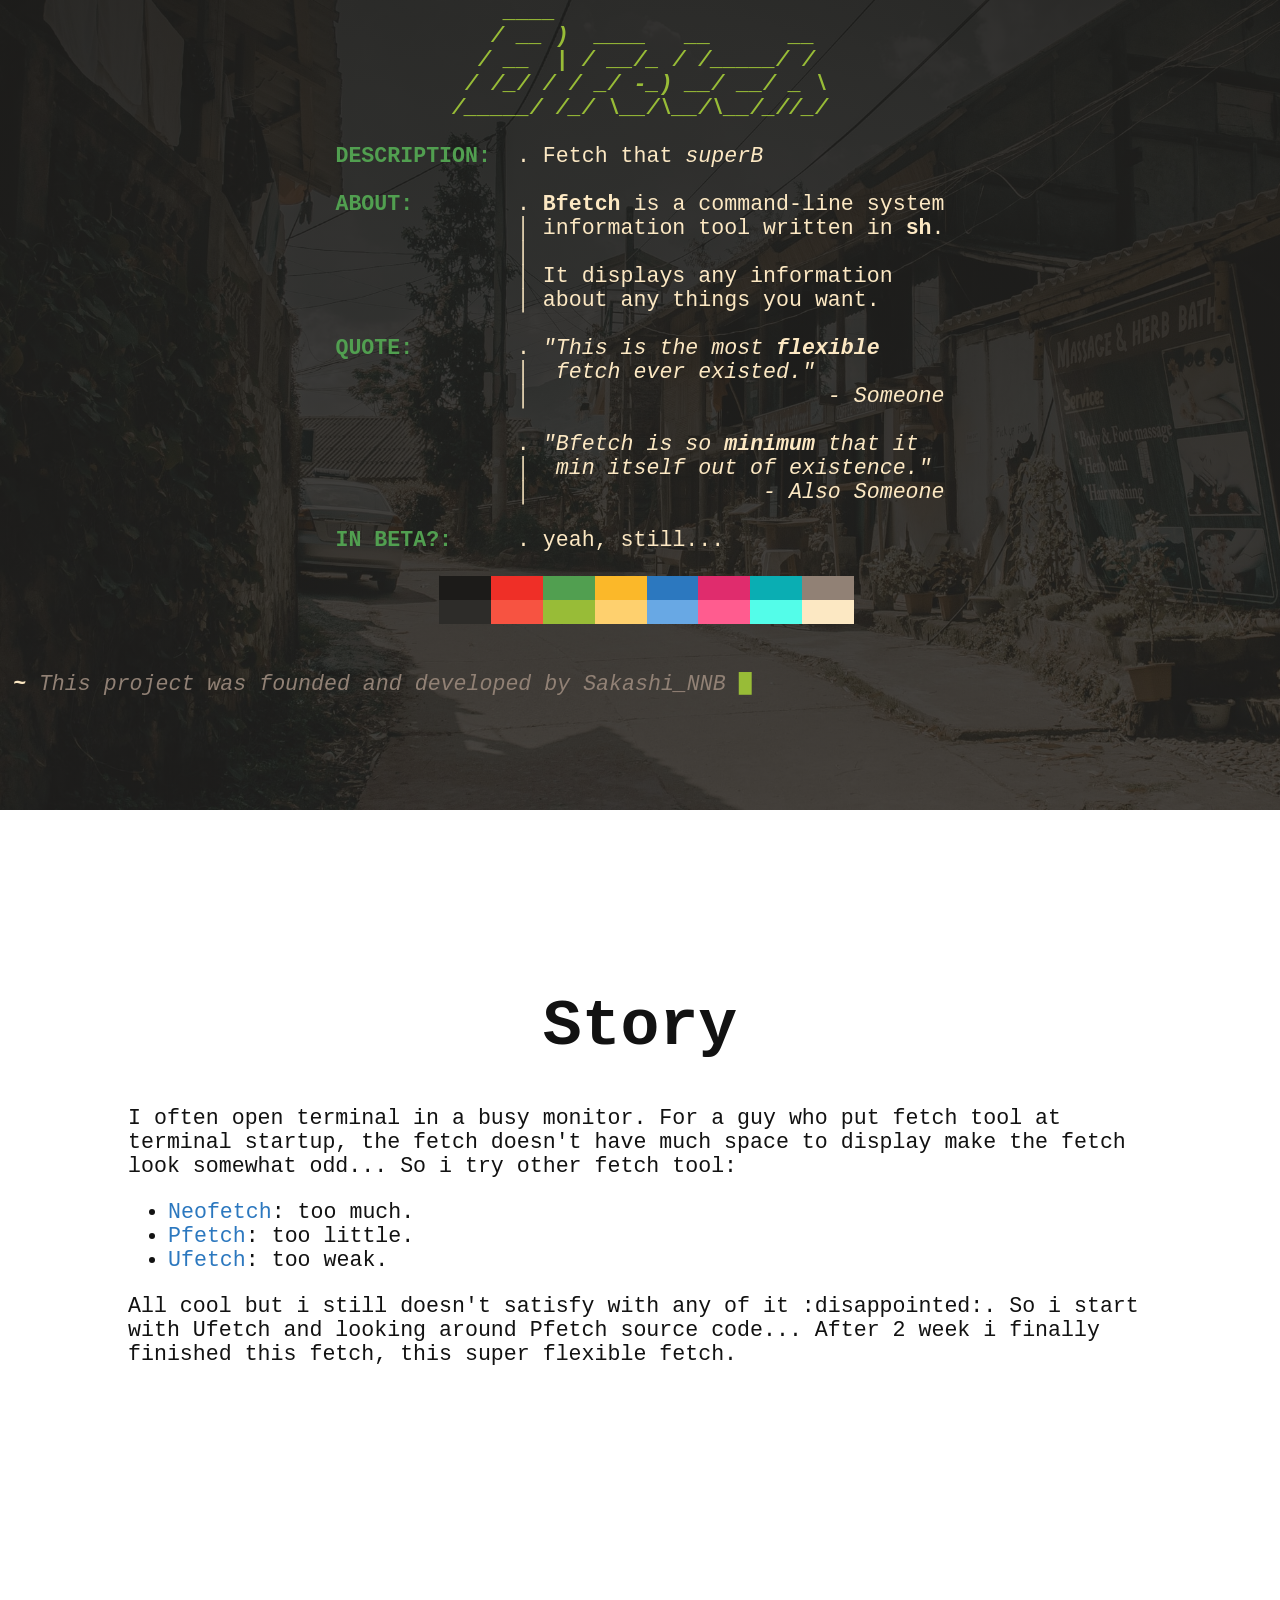
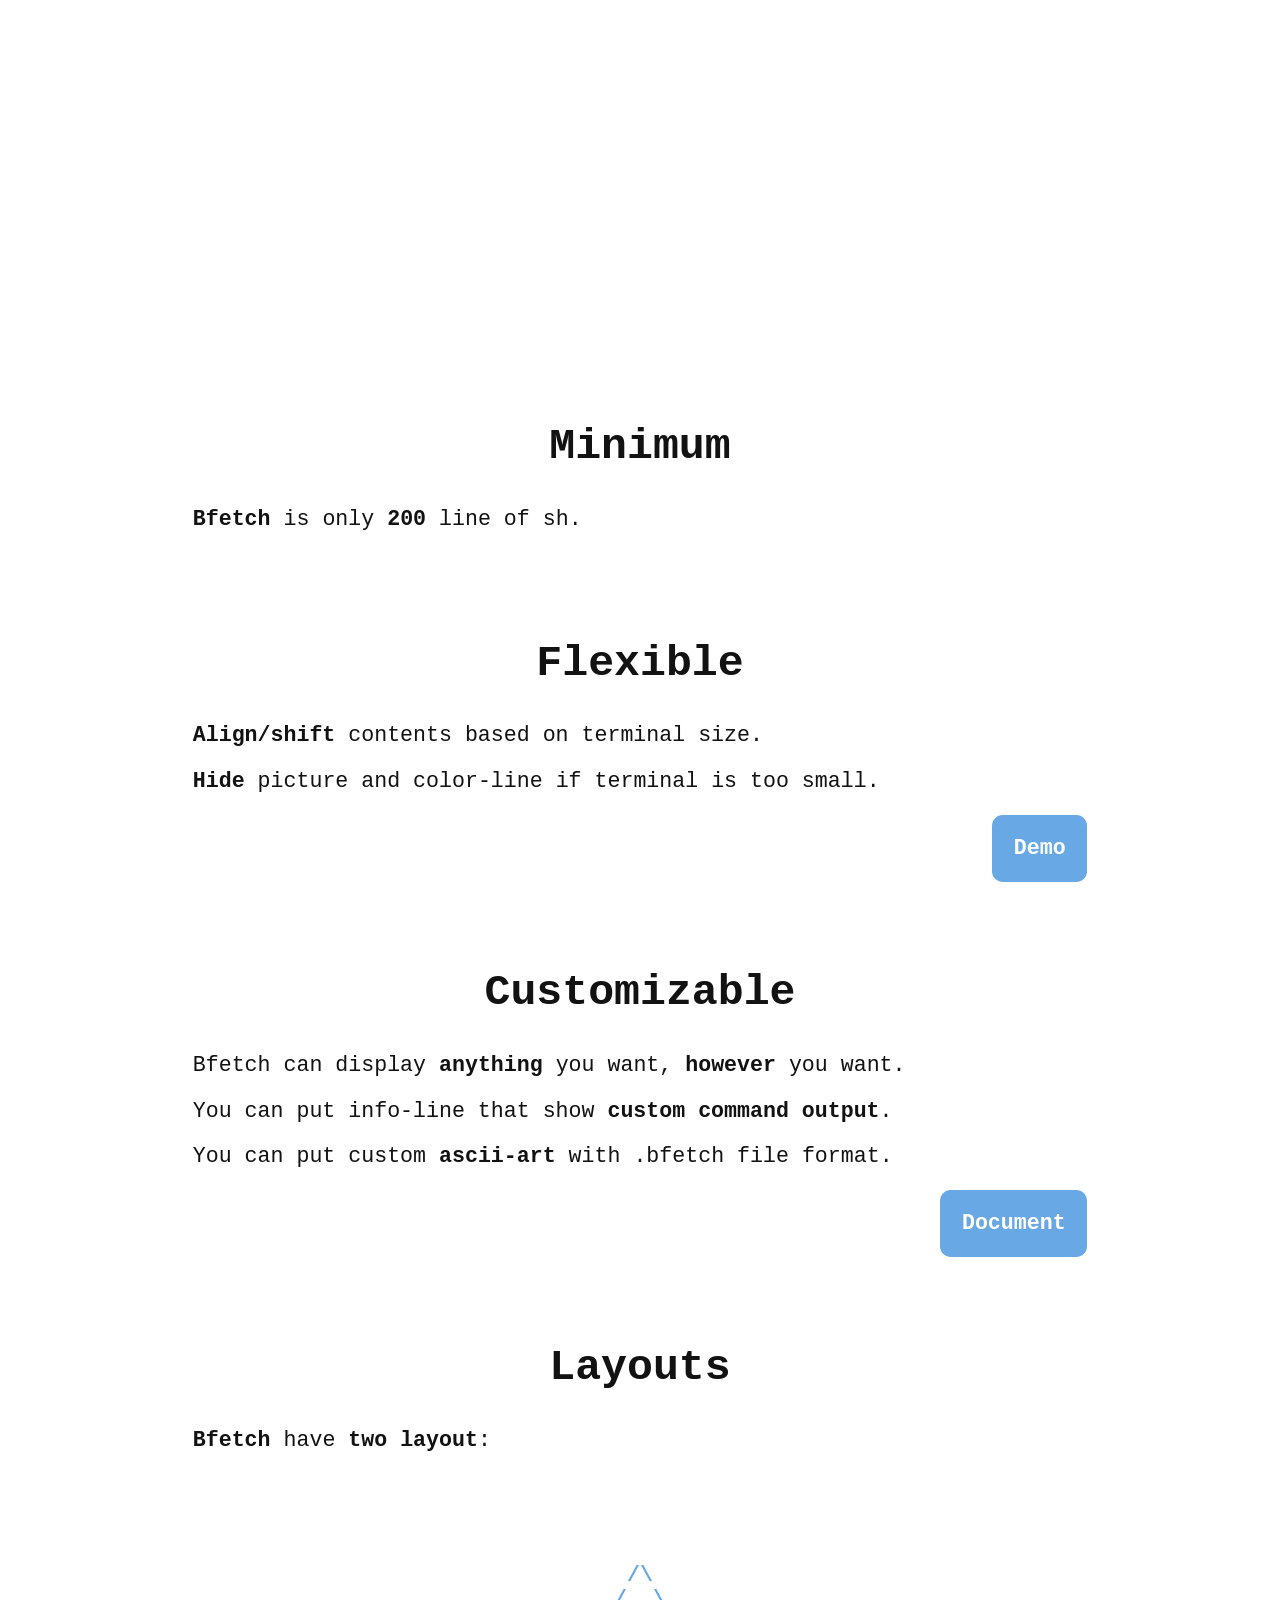
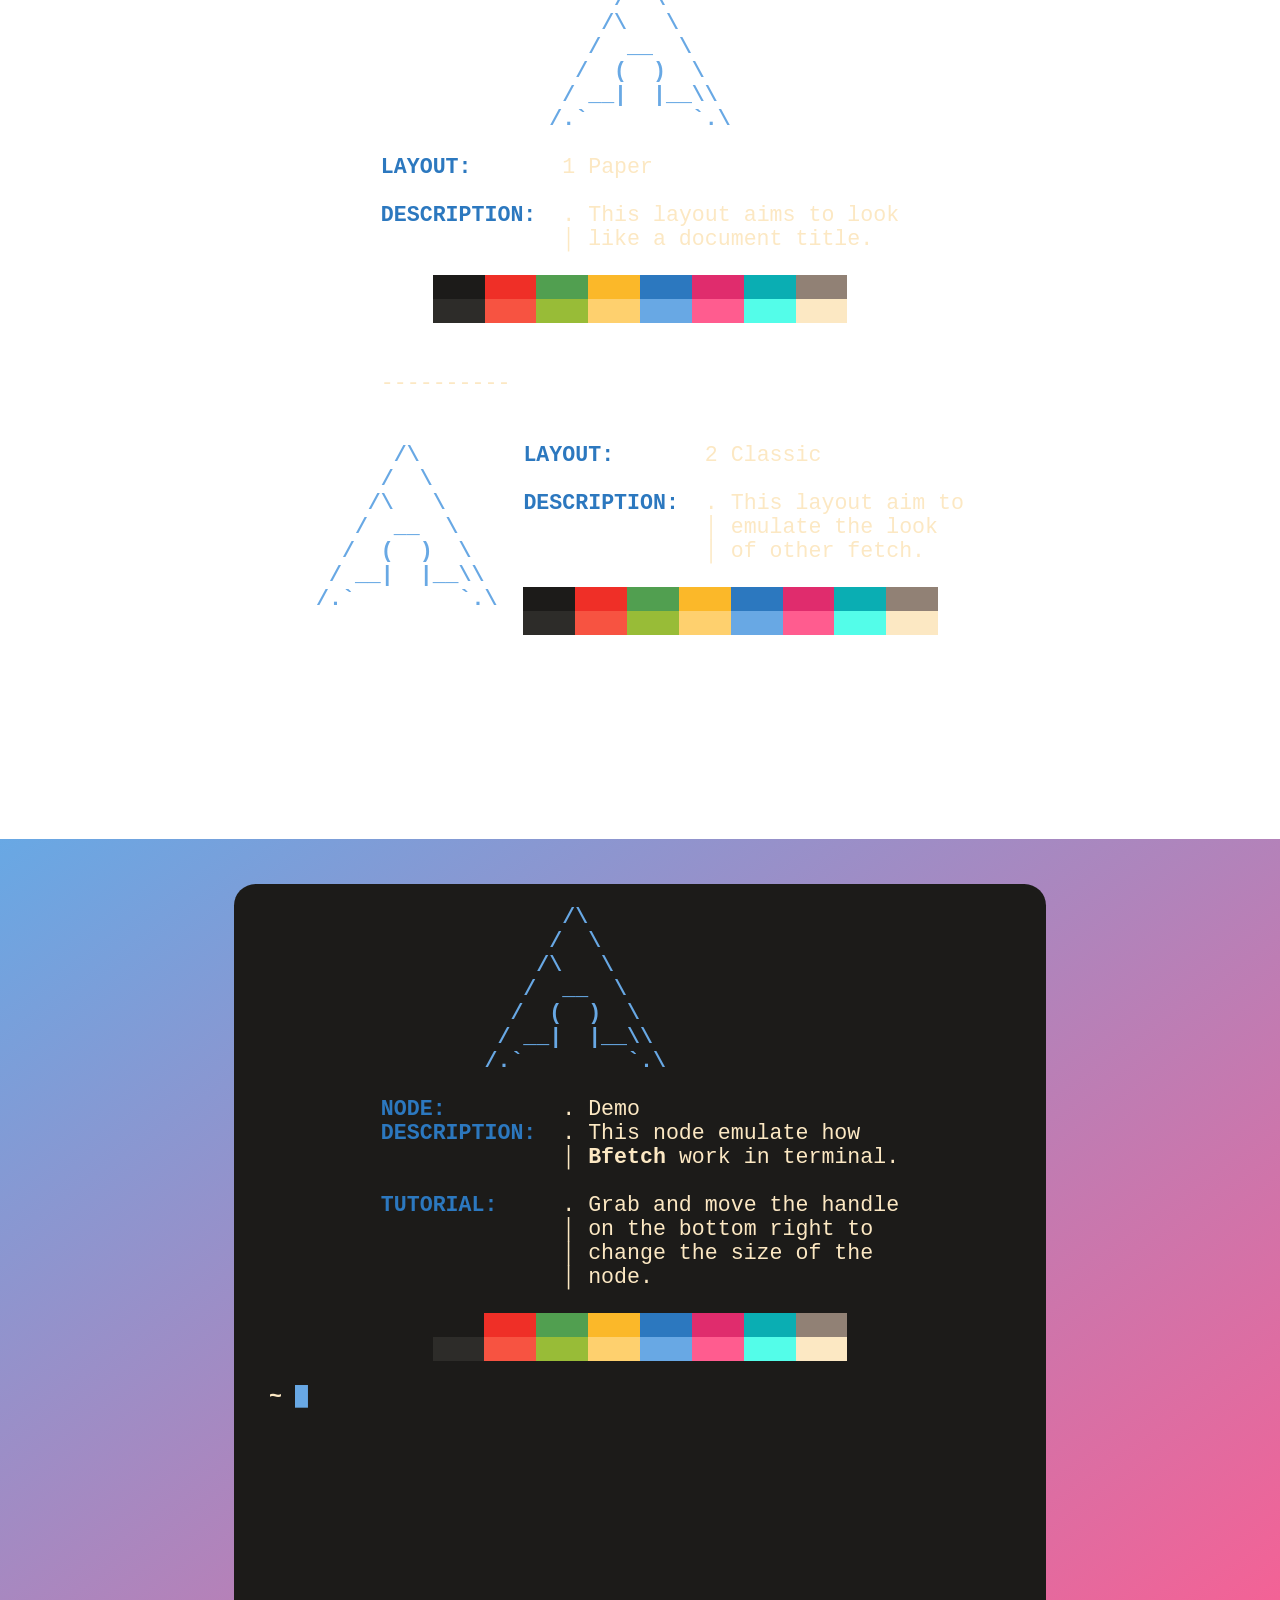
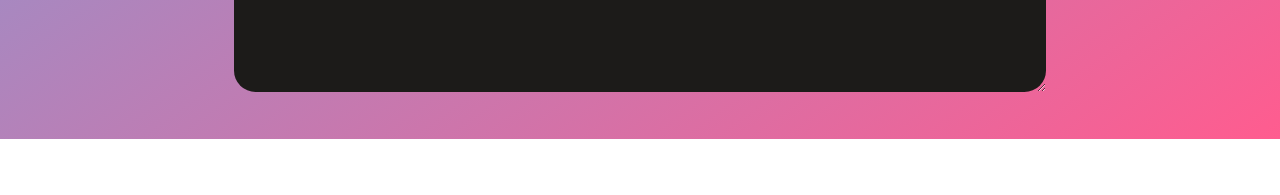
<file: docs/index.html>
<!doctype html>

<html lang="en">
<head>
	<meta charset="utf-8">

	<title>Bfetch</title>
	<meta name="description" content="Fetch that superB">
	<meta name="author" content="Sakashi_NNB">

	<link rel="stylesheet" href="css/styles.css?v=1.0">

</head>

<body>
	<!--<script src="js/scripts.js"></script>-->
	<header class="terminal">
		<pre>
         <b class="pic">    ____                     </b>
         <b class="pic">   / __ )  ____   __      __ </b>
         <b class="pic">  / __  | / __/_ / /_____/ / </b>
         <b class="pic"> / /_/ / / _/ -_) __/ __/ _ \</b>
         <b class="pic">/_____/ /_/ \__/\__/\__/_//_/</b>

<b class="label">description:  </b>. Fetch that <i>superB</i>

<b class="label">about:        </b>. <b>Bfetch</b> is a command-line system
              │ information tool written in <b>sh</b>.
              │
              │ It displays any information
              │ about any things you want.

<b class="label">quote:        </b>. <i>"This is the most <b>flexible</b>
              │  fetch ever existed."
              │                       - Someone</i>

              . <i>"Bfetch is so <b>minimum</b> that it
              │  min itself out of existence."
              │                  - Also Someone</i>

<b class="label">in beta?:     </b>. yeah, still...

        <b class="color-line-0">    </b><b class="color-line-1">    </b><b class="color-line-2">    </b><b class="color-line-3">    </b><b class="color-line-4">    </b><b class="color-line-5">    </b><b class="color-line-6">    </b><b class="color-line-7">    </b>
        <b class="color-line-8">    </b><b class="color-line-9">    </b><b class="color-line-10">    </b><b class="color-line-11">    </b><b class="color-line-12">    </b><b class="color-line-13">    </b><b class="color-line-14">    </b><b class="color-line-15">    </b>

		</pre>

		<a class="author left" href="https://github.com/SakashiNNB"><b class="term-dir"> ~ </b>This project was founded and
   developed by Sakashi_NNB <b class="cursor">█</b>
		</a>
	</header>

	<div class="story">
		<h1>story</h1>

		<div class="master-box">
			<p>I often open terminal in a busy monitor. For a guy who put fetch tool at terminal startup, the fetch doesn't have much space to display make the fetch look somewhat odd... So i try other fetch tool:</p>

			<ul>
				<li><a href="https://github.com/dylanaraps/neofetch">Neofetch</a>: too much.
				<li><a href="https://github.com/dylanaraps/pfetch">Pfetch</a>: too little.
				<li><a href="https://gitlab.com/jschx/ufetch">Ufetch</a>: too weak.
			</ul>

			<p>All cool but i still doesn't satisfy with any of it :disappointed:. So i start with Ufetch and looking around Pfetch source code... After 2 week i finally finished this fetch, this super flexible fetch.</p>
		</div>
	</div>

	<div class="features">
		<h1>features</h1>

		<div class="master-box">
			<div class="big-box">
				<div class="box">
					<h2>minimum</h2>

					<p><b>Bfetch</b> is only <b>200</b> line of <code>sh</code>.</p>
				</div>

				<div class="box">
					<h2>flexible</h2>

					<p><b>Align/shift</b> contents based on terminal size.</p>
					<p><b>Hide</b> picture and color-line if terminal is too small.</p>

					<p class="button">
						<a href="">Demo</a>
					</p>
				</div>

				<div class="box">
					<h2>customizable</h2>

					<p>Bfetch can display <b>anything</b> you want, <b>however</b> you want.</p>
					<p>You can put info-line that show <b>custom command output</b>.</p>
					<p>You can put custom <b>ascii-art</b> with <code>.bfetch</code> file format.</p>

					<p class="button">
						<a href="https://github.com/SakashiNNB/bfetch#configuration">Document</a>
					</p>
				</div>
			</div>

			<div class="big-box">
				<div class="box">
					<h2>layouts</h2>

					<p><b>Bfetch</b> have <b>two layout</b>:</p>
				</div>

				<div	class="terminal">
					<pre>

             <b class="pic">      /\      </b>
             <b class="pic">     /  \     </b>
             <b class="pic">    /\   \    </b>
             <b class="pic">   /  __  \   </b>
             <b class="pic">  /  (  )  \  </b>
             <b class="pic"> / __|  |__\\ </b>
             <b class="pic">/.`        `.\</b>

<b class="label">layout:       </b>1 Paper

<b class="label">description:  </b>. This layout aims to look
              │ like a document title.

    <b class="color-line-0">    </b><b class="color-line-1">    </b><b class="color-line-2">    </b><b class="color-line-3">    </b><b class="color-line-4">    </b><b class="color-line-5">    </b><b class="color-line-6">    </b><b class="color-line-7">    </b>
    <b class="color-line-8">    </b><b class="color-line-9">    </b><b class="color-line-10">    </b><b class="color-line-11">    </b><b class="color-line-12">    </b><b class="color-line-13">    </b><b class="color-line-14">    </b><b class="color-line-15">    </b>
					</pre>

					<pre>

----------
					</pre>

					<pre>

<b class="pic">      /\      </b>  <b class="label">layout:       </b>2 Classic
<b class="pic">     /  \     </b>
<b class="pic">    /\   \    </b>  <b class="label">description:  </b>. This layout aim to
<b class="pic">   /  __  \   </b>                │ emulate the look
<b class="pic">  /  (  )  \  </b>                │ of other fetch.
<b class="pic"> / __|  |__\\ </b>
<b class="pic">/.`        `.\</b>  <b class="color-line-0">    </b><b class="color-line-1">    </b><b class="color-line-2">    </b><b class="color-line-3">    </b><b class="color-line-4">    </b><b class="color-line-5">    </b><b class="color-line-6">    </b><b class="color-line-7">    </b>
                <b class="color-line-8">    </b><b class="color-line-9">    </b><b class="color-line-10">    </b><b class="color-line-11">    </b><b class="color-line-12">    </b><b class="color-line-13">    </b><b class="color-line-14">    </b><b class="color-line-15">    </b>
					</pre>
				</div>
			</div>
		</div>
	</div>

	<div class="demo">
	 <div class="window terminal">
      <pre class="pic">
<b class="pic">      /\      </b>
<b class="pic">     /  \     </b>
<b class="pic">    /\   \    </b>
<b class="pic">   /  __  \   </b>
<b class="pic">  /  (  )  \  </b>
<b class="pic"> / __|  |__\\ </b>
<b class="pic">/.`        `.\</b>
			</pre>

			<pre class="infos">
<b class="label">node:         </b>. Demo
<b class="label">description:  </b>. This node emulate how
              │ <b>Bfetch</b> work in terminal.

<b class="label">tutorial:     </b>. Grab and move the handle
              │ on the bottom right to
              │ change the size of the
              │ node.
			</pre>

			<pre class="color-line">
<b class="color-line-0">    </b><b class="color-line-1">    </b><b class="color-line-2">    </b><b class="color-line-3">    </b><b class="color-line-4">    </b><b class="color-line-5">    </b><b class="color-line-6">    </b><b class="color-line-7">    </b>
<b class="color-line-8">    </b><b class="color-line-9">    </b><b class="color-line-10">    </b><b class="color-line-11">    </b><b class="color-line-12">    </b><b class="color-line-13">    </b><b class="color-line-14">    </b><b class="color-line-15">    </b>
			</pre>

			<pre class="left">
<b class="term-dir"> ~ </b><b class="cursor">█</b></pre>
		</div>
	</div>

	<!--<div class="installation">-->
		<!--TODO-->
	<!--</div>-->

	<!--<footer>-->
		<!--TODO-->
	<!--</footer>-->

</body>
</html>
</file>
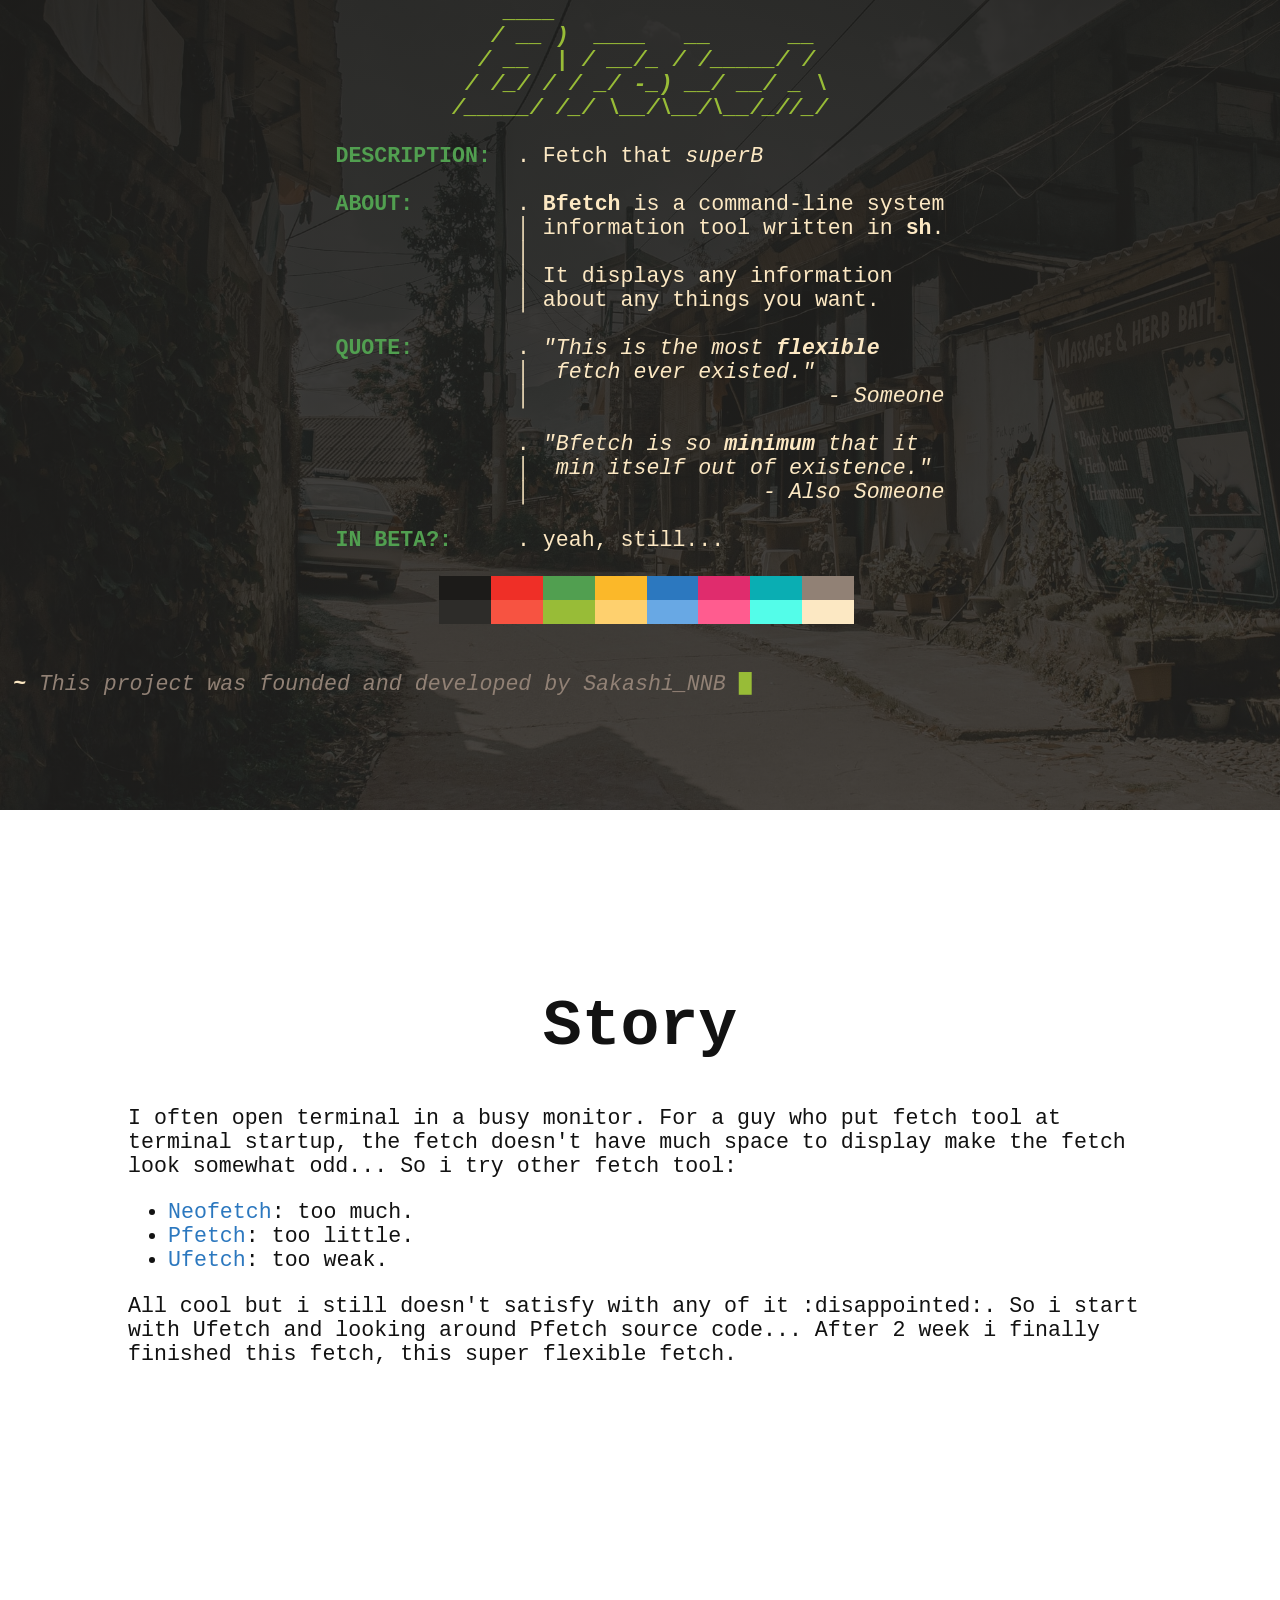
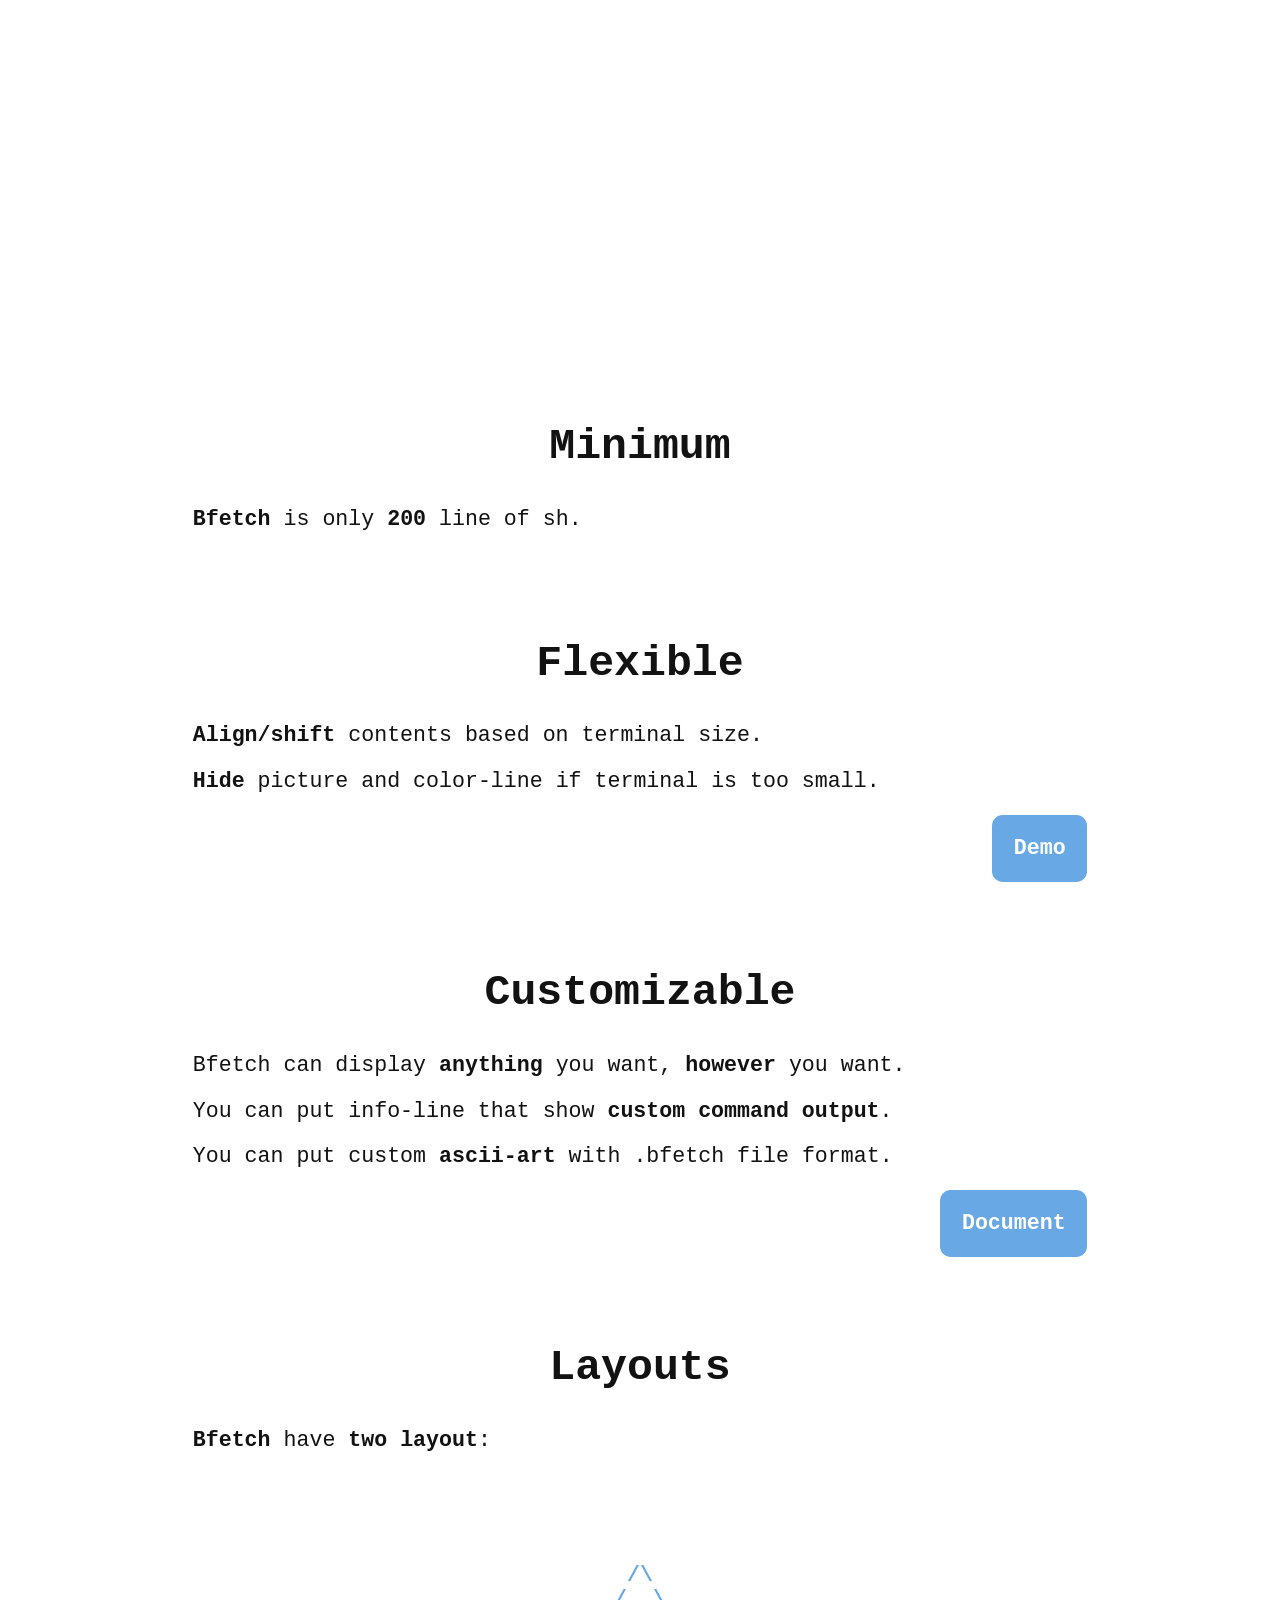
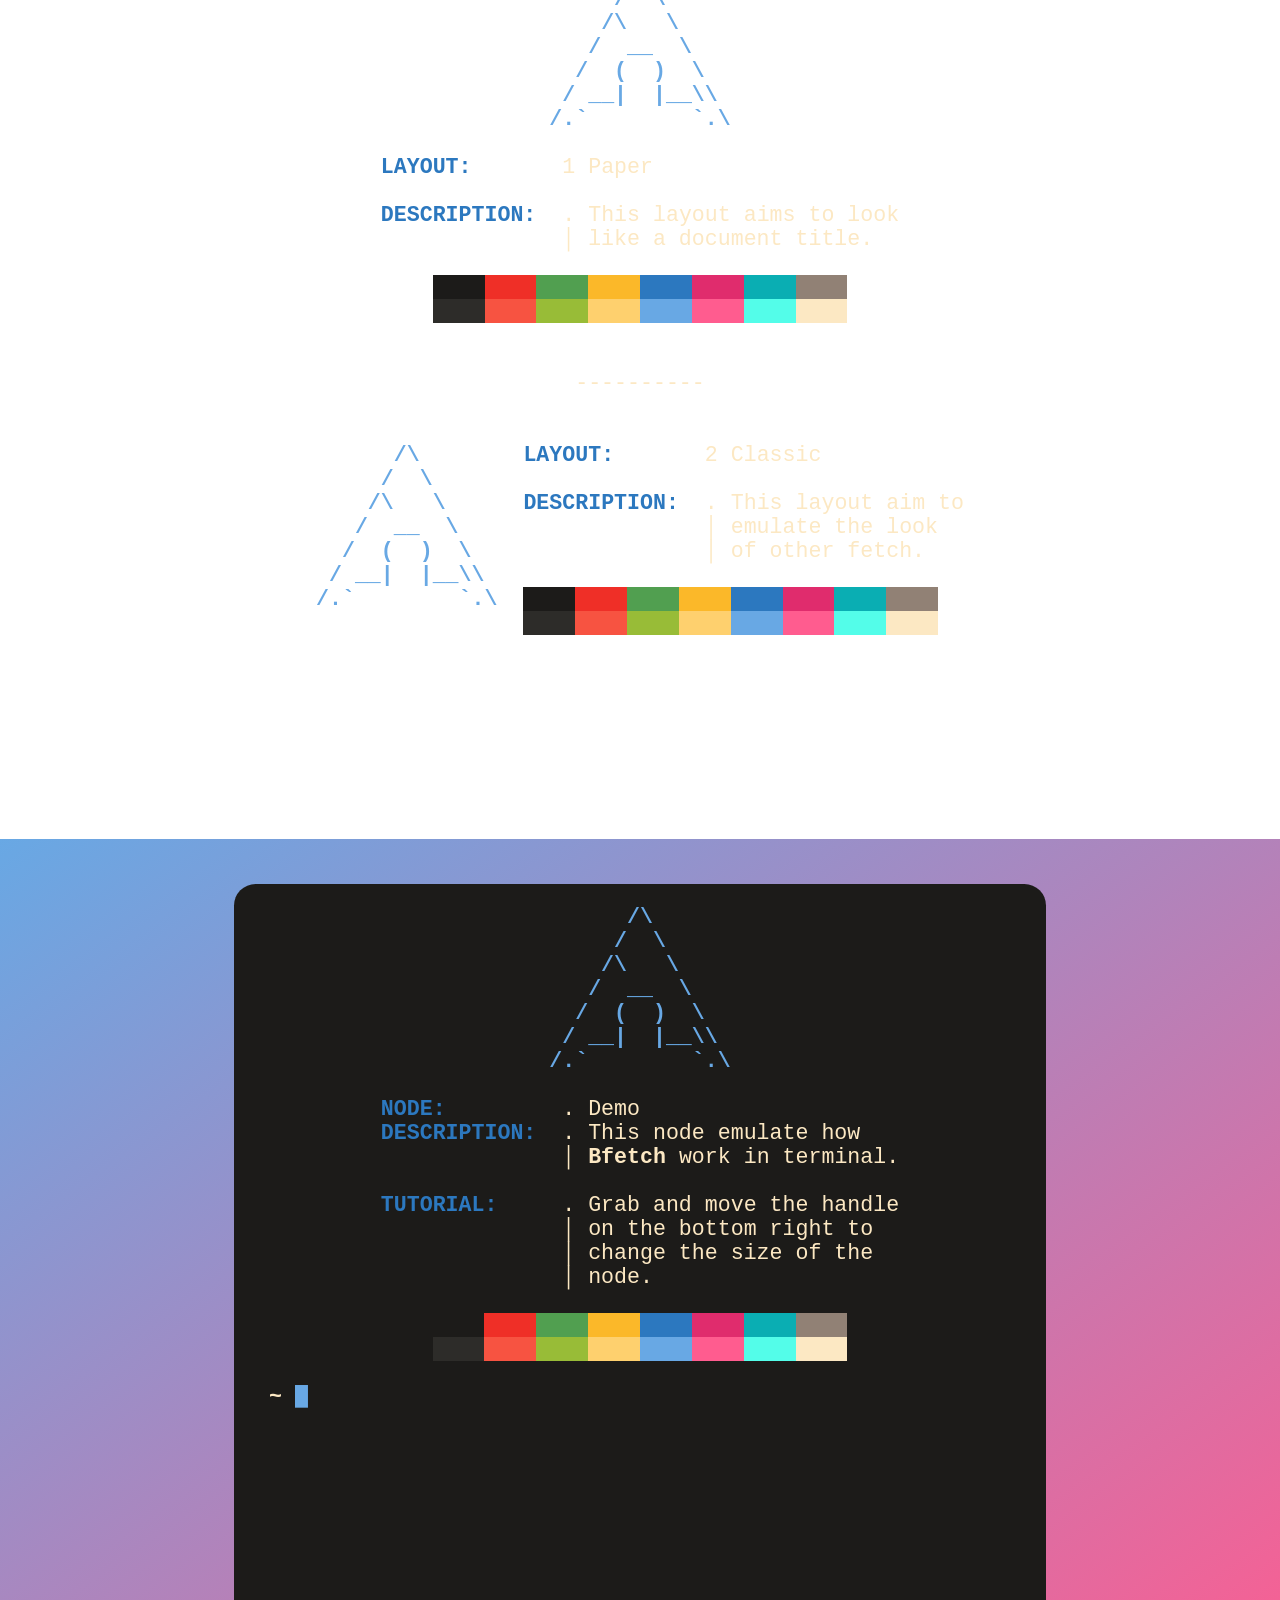
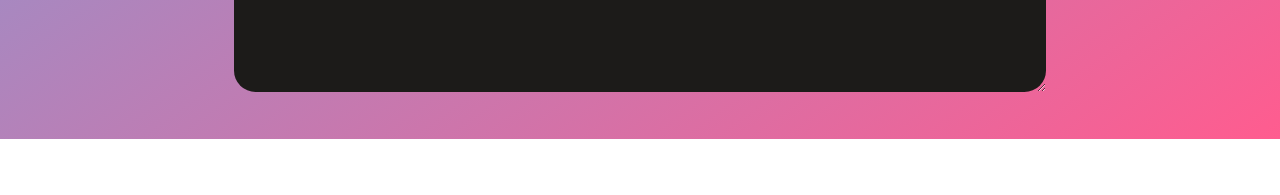
<file: web/index.html>
<!doctype html>

<html lang="en">
<head>
  <meta charset="utf-8">

  <title>Bfetch</title>
  <meta name="description" content="Fetch that superB">
  <meta name="author" content="Sakashi_NNB">

  <link rel="stylesheet" href="css/styles.css?v=1.0">

</head>

<body>
  <!--<script src="js/scripts.js"></script>-->
  <header class="terminal">
    <pre>
         <b class="pic">    ____                     </b>
         <b class="pic">   / __ )  ____   __      __ </b>
         <b class="pic">  / __  | / __/_ / /_____/ / </b>
         <b class="pic"> / /_/ / / _/ -_) __/ __/ _ \</b>
         <b class="pic">/_____/ /_/ \__/\__/\__/_//_/</b>

<b class="label">description:  </b>. Fetch that <i>superB</i>

<b class="label">about:        </b>. <b>Bfetch</b> is a command-line system
              │ information tool written in <b>sh</b>.
              │
              │ It displays any information
              │ about any things you want.

<b class="label">quote:        </b>. <i>"This is the most <b>flexible</b>
              │  fetch ever existed."
              │                       - Someone</i>

              . <i>"Bfetch is so <b>minimum</b> that it
              │  min itself out of existence."
              │                  - Also Someone</i>

<b class="label">in beta?:     </b>. yeah, still...

        <b class="color-line-0">    </b><b class="color-line-1">    </b><b class="color-line-2">    </b><b class="color-line-3">    </b><b class="color-line-4">    </b><b class="color-line-5">    </b><b class="color-line-6">    </b><b class="color-line-7">    </b>
        <b class="color-line-8">    </b><b class="color-line-9">    </b><b class="color-line-10">    </b><b class="color-line-11">    </b><b class="color-line-12">    </b><b class="color-line-13">    </b><b class="color-line-14">    </b><b class="color-line-15">    </b>

    </pre>

    <a class="author left" href="https://github.com/SakashiNNB"><b class="term-dir"> ~ </b>This project was founded and
   developed by Sakashi_NNB <b class="cursor">█</b>
    </a>
  </header>

  <div class="story">
    <h1>story</h1>

    <div class="master-box">
      <p>I often open terminal in a busy monitor. For a guy who put fetch tool at terminal startup, the fetch doesn't have much space to display make the fetch look somewhat odd... So i try other fetch tool:</p>

      <ul>
        <li><a href="https://github.com/dylanaraps/neofetch">Neofetch</a>: too much.
        <li><a href="https://github.com/dylanaraps/pfetch">Pfetch</a>: too little.
        <li><a href="https://gitlab.com/jschx/ufetch">Ufetch</a>: too weak.
      </ul>

      <p>All cool but i still doesn't satisfy with any of it :disappointed:. So i start with Ufetch and looking around Pfetch source code... After 2 week i finally finished this fetch, this super flexible fetch.</p>
    </div>
  </div>

  <div class="features">
    <h1>features</h1>

    <div class="master-box">
      <div class="big-box">
        <div class="box">
          <h2>minimum</h2>

          <p><b>Bfetch</b> is only <b>200</b> line of <code>sh</code>.</p>
        </div>

        <div class="box">
          <h2>flexible</h2>

          <p><b>Align/shift</b> contents based on terminal size.</p>
          <p><b>Hide</b> picture and color-line if terminal is too small.</p>

          <p class="button">
            <a href="">Demo</a>
          </p>
        </div>

        <div class="box">
          <h2>customizable</h2>

          <p>Bfetch can display <b>anything</b> you want, <b>however</b> you want.</p>
          <p>You can put info-line that show <b>custom command output</b>.</p>
          <p>You can put custom <b>ascii-art</b> with <code>.bfetch</code> file format.</p>

          <p class="button">
            <a href="https://github.com/SakashiNNB/bfetch#configuration">Document</a>
          </p>
        </div>
      </div>

      <div class="big-box">
        <div class="box top bottom">
          <h2>layouts</h2>

          <p><b>Bfetch</b> have <b>two layout</b>:</p>
        </div>

        <div  class="terminal">
          <pre>

             <b class="pic">      /\      </b>
             <b class="pic">     /  \     </b>
             <b class="pic">    /\   \    </b>
             <b class="pic">   /  __  \   </b>
             <b class="pic">  /  (  )  \  </b>
             <b class="pic"> / __|  |__\\ </b>
             <b class="pic">/.`        `.\</b>

<b class="label">layout:       </b>1 Paper

<b class="label">description:  </b>. This layout aims to look
              │ like a document title.

    <b class="color-line-0">    </b><b class="color-line-1">    </b><b class="color-line-2">    </b><b class="color-line-3">    </b><b class="color-line-4">    </b><b class="color-line-5">    </b><b class="color-line-6">    </b><b class="color-line-7">    </b>
    <b class="color-line-8">    </b><b class="color-line-9">    </b><b class="color-line-10">    </b><b class="color-line-11">    </b><b class="color-line-12">    </b><b class="color-line-13">    </b><b class="color-line-14">    </b><b class="color-line-15">    </b>
          </pre>

          <pre>

----------
          </pre>

          <pre>

<b class="pic">      /\      </b>  <b class="label">layout:       </b>2 Classic
<b class="pic">     /  \     </b>
<b class="pic">    /\   \    </b>  <b class="label">description:  </b>. This layout aim to
<b class="pic">   /  __  \   </b>                │ emulate the look
<b class="pic">  /  (  )  \  </b>                │ of other fetch.
<b class="pic"> / __|  |__\\ </b>
<b class="pic">/.`        `.\</b>  <b class="color-line-0">    </b><b class="color-line-1">    </b><b class="color-line-2">    </b><b class="color-line-3">    </b><b class="color-line-4">    </b><b class="color-line-5">    </b><b class="color-line-6">    </b><b class="color-line-7">    </b>
                <b class="color-line-8">    </b><b class="color-line-9">    </b><b class="color-line-10">    </b><b class="color-line-11">    </b><b class="color-line-12">    </b><b class="color-line-13">    </b><b class="color-line-14">    </b><b class="color-line-15">    </b>
          </pre>
        </div>
      </div>
    </div>
  </div>

  <div class="demo">
   <div class="window terminal">
      <pre class="pic">
<b class="pic">      /\      </b>
<b class="pic">     /  \     </b>
<b class="pic">    /\   \    </b>
<b class="pic">   /  __  \   </b>
<b class="pic">  /  (  )  \  </b>
<b class="pic"> / __|  |__\\ </b>
<b class="pic">/.`        `.\</b>
      </pre>

      <pre class="infos">
<b class="label">node:         </b>. Demo
<b class="label">description:  </b>. This node emulate how
              │ <b>Bfetch</b> work in terminal.

<b class="label">tutorial:     </b>. Grab and move the handle
              │ on the bottom right to
              │ change the size of the
              │ node.
      </pre>

      <pre class="color-line">
<b class="color-line-0">    </b><b class="color-line-1">    </b><b class="color-line-2">    </b><b class="color-line-3">    </b><b class="color-line-4">    </b><b class="color-line-5">    </b><b class="color-line-6">    </b><b class="color-line-7">    </b>
<b class="color-line-8">    </b><b class="color-line-9">    </b><b class="color-line-10">    </b><b class="color-line-11">    </b><b class="color-line-12">    </b><b class="color-line-13">    </b><b class="color-line-14">    </b><b class="color-line-15">    </b>
      </pre>

      <pre class="left">
<b class="term-dir"> ~ </b><b class="cursor">█</b></pre>
    </div>
  </div>

  <!--<div class="installation">-->
    <!--TODO-->
  <!--</div>-->

  <!--<footer>-->
    <!--TODO-->
  <!--</footer>-->

</body>
</html>
</file>
<file: docs/css/styles.css>
@import url('https://raw.githubusercontent.com/JetBrains/JetBrainsMono/master/web/eot/JetBrainsMono-Regular.eot');


:root {
	--fg: #121212;
	--bg: #FFFFFF;
	--term-fg: #FCE8C3;
	--term-bg: #1C1B19;
	--term-black: #1C1B19;
	--term-red: #EF2F27;
	--term-green: #519F50;
	--term-yellow: #FBB829;
	--term-blue: #2C78BF;
	--term-magenta: #E02C6D;
	--term-cyan: #0AAEB3;
	--term-white: #918175;
	--term-brightblack: #2D2C29;
	--term-brightred: #F75341;
	--term-brightgreen: #98BC37;
	--term-brightyellow: #FED06E;
	--term-brightblue: #68A8E4;
	--term-brightmagenta: #FF5C8F;
	--term-brightcyan: #53FDE9;
	--term-brightwhite: #FCE8C3;
	--term-orange: #D75F00;
	--term-brorange: #FF8700;
	--term-hard_black: #121212;
	--term-xgray1: #262626;
	--term-xgray2: #303030;
	--term-xgray3: #3A3A3A;
	--term-xgray4: #444444;
	--term-xgray5: #4E4E4E;

	--sec-sep: 20vh;
}

* {
	font-family: "JetBrains Mono", monospace;
	font-size: 2.4vh;
}

body {
	margin: 0;
	background-color: var(--bg);
	color: var(--fg);
}

div {
	padding: 0;
}

pre {
	background-color: transparent;
	margin: 0 auto;
	width: max-content;
}

div.big-box {
	margin: 0 !important;
	position: relative;
}

div.box {
	background-color: var(--bg);
	border-radius: 1em;
	padding: 1em;
}

div.terminal {
	padding: 0;
	margin: 0 !important;
}

b {
	font-size: unset;
}

b.color-line-0 {
	background-color: var(--term-black);
}
b.color-line-1 {
	background-color: var(--term-red);
}
b.color-line-2 {
	background-color: var(--term-green);
}
b.color-line-3 {
	background-color: var(--term-yellow);
}
b.color-line-4 {
	background-color: var(--term-blue);
}
b.color-line-5 {
	background-color: var(--term-magenta);
}
b.color-line-6 {
	background-color: var(--term-cyan);
}
b.color-line-7 {
	background-color: var(--term-white);
}
b.color-line-8 {
	background-color: var(--term-brightblack);
}
b.color-line-9 {
	background-color: var(--term-brightred);
}
b.color-line-10 {
	background-color: var(--term-brightgreen);
}
b.color-line-11 {
	background-color: var(--term-brightyellow);
}
b.color-line-12 {
	background-color: var(--term-brightblue);
}
b.color-line-13 {
	background-color: var(--term-brightmagenta);
}
b.color-line-14 {
	background-color: var(--term-brightcyan);
}
b.color-line-15 {
	background-color: var(--term-brightwhite);
}

h1, h2 {
	text-transform: capitalize;
	text-align: center;
	margin-top: 0;
}

h1 {
	font-size: 3em;
}

h2 {
	font-size: 2em;
}

.terminal {
	color: var(--term-fg);
	padding: 0;
}

header.terminal, div.features {
	background-color: var(--term-bg)
	background-repeat: no-repeat;
	background-attachment: fixed;
	background-size: cover;
	background-position-x: center;
}

header.terminal {
	background-image: linear-gradient(#1C1B19e6, #1C1B19c8), url("image/header-bg.jpg");
	background-position-x: 25%;
	min-height: 90vh;
}

pre b.pic,pre b.label {
	color: var(--term-brightblue);
}

pre b.label {
	text-transform: uppercase;
	color: var(--term-blue);
}

header.terminal pre b.pic {
	color: var(--term-brightgreen);
}

header.terminal pre b.label {
	color: var(--term-green);
}

header.terminal pre b.pic {
	font-style: italic;
}

.left {
	width: 100%;
}

a.author {
	display:inline-block;
	color: var(--term-white);
	font-style: italic;
	text-decoration: none;
}

b.term-dir {
	color: var(--term-fg);
	white-space: pre;
}

b.cursor {
	color: var(--term-fg);
	animation-name: cursor;
	animation-duration: 2s;
	animation-iteration-count: infinite;
}

header.terminal b.cursor {
	color: var(--term-brightgreen);
}

.window b.cursor {
	color: var(--term-brightblue);
}

@keyframes cursor {
	0%   {opacity:1;}
	50%  {opacity:1;}
	51%  {opacity:0;}
	100% {opacity:0;}
}

div.not-layout {
	padding: 0;
}

div.story, div.features {
	padding: var(--sec-sep) 0;
}

a {
	color: var(--term-blue);
	text-decoration: none;
}

div.features {
	background-image: linear-gradient(#1C1B19e6, #1C1B19e6), url("image/features-bg.jpg");
}

div.features h1 {
	color: var(--bg);
	margin-bottom: var(--sec-sep);
}

div.master-box {
	max-width: 80%;
	margin: 0 auto;
}


div.master-box div {
	margin: 2em;
}

p.button {
	background-color: var(--term-brightblue);
	width: max-content;
	padding: 1em;
	margin: 0;
	margin-left: auto;
	border-radius: 0.5em;
	transition-duration: 0.2s;
}

p.button:hover {
	background-color: var(--term-brightblue);
}

p.button a {
	color: var(--bg);
	font-weight: bold;
}

div.demo {
	background-image: linear-gradient(to bottom right, var(--term-brightblue), var(--term-brightmagenta));
	padding: 5vh 10vw;
	height: 100vh;
	box-sizing: border-box;
}

div.window {
	background-color: var(--term-bg);
	width: 60vw;
	height: 85vh;
	max-width: 75vw;
	max-height: 85vh;
	margin: auto auto !important;
	padding: 1em;
	border-radius: 1em;
	resize: both;
	overflow: auto;
}

@media only screen and (max-width: 100vh) {
	:root {
		--sec-sep: 10vh;
	}

	* {
		font-size: 3.2vw;
	}

	header.terminal pre {
		padding: 3em 0;
	}

	div.master-box {
		max-width: unset;
	}

	div.story div.master-box {
		max-width: 90%;
	}

	a.author {
		width: 75vw;
		white-space: pre;
	}

	div.window {
		height: unset;
		padding: 2em;
	}

	div.window.terminal pre {
		font-size: 2vw;
	}
}
</file>
<file: web/css/styles.css>
@import url('https://raw.githubusercontent.com/JetBrains/JetBrainsMono/master/web/eot/JetBrainsMono-Regular.eot');


:root {
  --fg: #121212;
  --bg: #FFFFFF;
  --term-fg: #FCE8C3;
  --term-bg: #1C1B19;
  --term-black: #1C1B19;
  --term-red: #EF2F27;
  --term-green: #519F50;
  --term-yellow: #FBB829;
  --term-blue: #2C78BF;
  --term-magenta: #E02C6D;
  --term-cyan: #0AAEB3;
  --term-white: #918175;
  --term-brightblack: #2D2C29;
  --term-brightred: #F75341;
  --term-brightgreen: #98BC37;
  --term-brightyellow: #FED06E;
  --term-brightblue: #68A8E4;
  --term-brightmagenta: #FF5C8F;
  --term-brightcyan: #53FDE9;
  --term-brightwhite: #FCE8C3;
  --term-orange: #D75F00;
  --term-brorange: #FF8700;
  --term-hard_black: #121212;
  --term-xgray1: #262626;
  --term-xgray2: #303030;
  --term-xgray3: #3A3A3A;
  --term-xgray4: #444444;
  --term-xgray5: #4E4E4E;

  --sec-sep: 20vh;
}

* {
  font-family: "JetBrains Mono", monospace;
  font-size: 2.4vh;
}

body {
  margin: 0;
  background-color: var(--bg);
  color: var(--fg);
}

div {
  padding: 0;
}

pre {
  background-color: transparent;
  margin: 0 auto;
  width: max-content;
}

div.big-box {
  margin: 0 !important;
  position: relative;
}

div.box {
  background-color: var(--bg);
  border-radius: 1em;
  padding: 1em;
}

div.terminal {
  padding: 0;
  margin: 0 !important;
}

b {
  font-size: unset;
}

b.color-line-0 {
  background-color: var(--term-black);
}
b.color-line-1 {
  background-color: var(--term-red);
}
b.color-line-2 {
  background-color: var(--term-green);
}
b.color-line-3 {
  background-color: var(--term-yellow);
}
b.color-line-4 {
  background-color: var(--term-blue);
}
b.color-line-5 {
  background-color: var(--term-magenta);
}
b.color-line-6 {
  background-color: var(--term-cyan);
}
b.color-line-7 {
  background-color: var(--term-white);
}
b.color-line-8 {
  background-color: var(--term-brightblack);
}
b.color-line-9 {
  background-color: var(--term-brightred);
}
b.color-line-10 {
  background-color: var(--term-brightgreen);
}
b.color-line-11 {
  background-color: var(--term-brightyellow);
}
b.color-line-12 {
  background-color: var(--term-brightblue);
}
b.color-line-13 {
  background-color: var(--term-brightmagenta);
}
b.color-line-14 {
  background-color: var(--term-brightcyan);
}
b.color-line-15 {
  background-color: var(--term-brightwhite);
}

h1, h2 {
  text-transform: capitalize;
  text-align: center;
  margin-top: 0;
}

h1 {
  font-size: 3em;
}

h2 {
  font-size: 2em;
}

.terminal {
  color: var(--term-fg);
  padding: 0;
}

header.terminal, div.features {
  background-color: var(--term-bg)
  background-repeat: no-repeat;
  background-attachment: fixed;
  background-size: cover;
  background-position-x: center;
}

header.terminal {
  background-image: linear-gradient(#1C1B19e6, #1C1B19c8), url("image/header-bg.jpg");
  background-position-x: 25%;
  min-height: 90vh;
}

pre b.pic,pre b.label {
  color: var(--term-brightblue);
}

pre b.label {
  text-transform: uppercase;
  color: var(--term-blue);
}

header.terminal pre b.pic {
  color: var(--term-brightgreen);
}

header.terminal pre b.label {
  color: var(--term-green);
}

header.terminal pre b.pic {
  font-style: italic;
}

.left {
  width: 100%;
}

a.author {
  display:inline-block;
  color: var(--term-white);
  font-style: italic;
  text-decoration: none;
}

b.term-dir {
  color: var(--term-fg);
  white-space: pre;
}

b.cursor {
  color: var(--term-fg);
  animation-name: cursor;
  animation-duration: 2s;
  animation-iteration-count: infinite;
}

header.terminal b.cursor {
  color: var(--term-brightgreen);
}

.window b.cursor {
  color: var(--term-brightblue);
}

@keyframes cursor {
  0%   {opacity:1;}
  50%  {opacity:1;}
  51%  {opacity:0;}
  100% {opacity:0;}
}

div.not-layout {
  padding: 0;
}

div.story, div.features {
  padding: var(--sec-sep) 0;
}

a {
  color: var(--term-blue);
  text-decoration: none;
}

div.features {
  background-image: linear-gradient(#1C1B19e6, #1C1B19e6), url("image/features-bg.jpg");
}

div.features h1 {
  color: var(--bg);
  margin-bottom: var(--sec-sep);
}

div.master-box {
  max-width: 80%;
  margin: 0 auto;
}


div.master-box div {
  margin: 2em;
}

p.button {
  background-color: var(--term-brightblue);
  width: max-content;
  padding: 1em;
  margin: 0;
  margin-left: auto;
  border-radius: 0.5em;
  transition-duration: 0.2s;
}

p.button:hover {
  background-color: var(--term-brightblue);
}

p.button a {
  color: var(--bg);
  font-weight: bold;
}

div.demo {
  background-image: linear-gradient(to bottom right, var(--term-brightblue), var(--term-brightmagenta));
  padding: 5vh 10vw;
  height: 100vh;
  box-sizing: border-box;
}

div.window {
  background-color: var(--term-bg);
  width: 60vw;
  height: 85vh;
  max-width: 75vw;
  max-height: 85vh;
  margin: auto auto !important;
  padding: 1em;
  border-radius: 1em;
  resize: both;
  overflow: auto;
}

@media only screen and (max-width: 100vh) {
  :root {
    --sec-sep: 10vh;
  }

  * {
    font-size: 3.2vw;
  }

  header.terminal pre {
    padding: 3em 0;
  }

  div.master-box {
    max-width: unset;
  }

  div.story div.master-box {
    max-width: 90%;
  }

  a.author {
    width: 75vw;
    white-space: pre;
  }

  div.window {
    height: unset;
    padding: 2em;
  }

  div.window.terminal pre {
    font-size: 2vw;
  }
}
</file>
